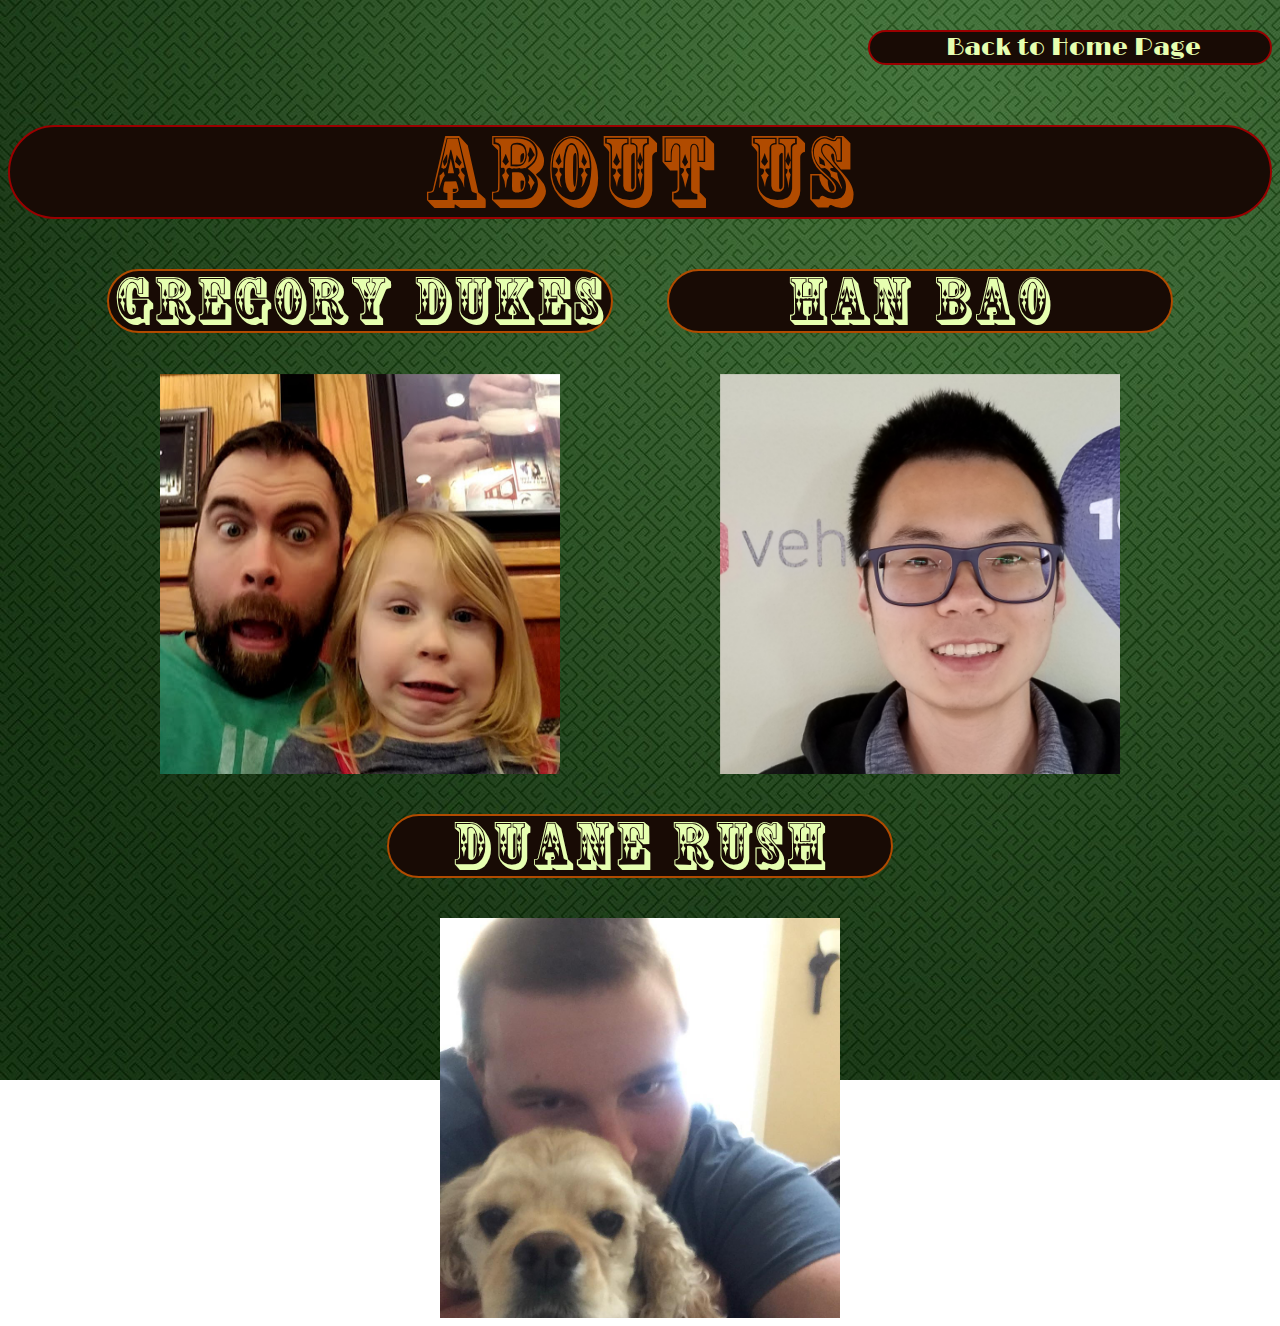
<file: aboutus.html>
<!DOCTYPE html>
<html>

<head>
  <meta charset="utf-8">
  <title>About Us</title>
  <link href="https://fonts.googleapis.com/css?family=Limelight" rel="stylesheet">
  <link href="CSS/aboutus.css" rel="stylesheet" />
</head>

<body>
  <nav>
    <a href="index.html">Back to Home Page</a>
  </nav>
  <h1 id="title">About Us</h1>

  <div class="gh">

    <section id="greg">
      <h1 class="person">Gregory Dukes</h2>
        <div class="flip-container">
          <div class="flipper">
            <div class="front">
             <img src="img/gregory.jpg" alt="Gregory" />
            </div>
            <div class="back">
              <p>Pictured here is code-ninja Gregory Dukes with his silly daughter Rowan.  Gregory was born and raised in and around Denver CO, and moved to Tacoma in the Autumn of 2012.  He is supported at home by his lovely wife Darcy to whome he has been married to for <span class="purple">var</span> marriageLength = <span class="blue">function</span> (<span class="yellow">currentYear</span> - <span class="yellow">yearMarried</span>) years.  Gregory is looking forward to code 301 and beyond with plans to be a software developer in the future.</p>
              <ul class="links_Gregory">
                <li><a href="kcils360@gmail.com"><img src="fonts/ios7-email-outline.png" alt="email icon"></a></li>
                <li><a href="https://github.com/Kcils360"><img src="fonts/social-github-outline.png" alt="github icon"></a></li>
                <li><a href="https://www.linkedin.com/in/gregory-dukes-47a420105/"><img src="fonts/social-linkedin-outline.png" alt="linkd in icon"></a></li>
              </ul>
            </div>
          </div>
        </div>
      </section>

      <section id="han">

        <h1 class="person">Han Bao</h2>

          <div class="flip-container">
            <div class="flipper">
              <div class="front">
          <img src="img/han.jpg" alt="Han" />
        </div>
        <div class="back">
          <p>I am Han and I hope you had fun playing our game! Originally a chemist in the chemical industry, I have synthesized things from Nobel-Price winning olefin catalysis to your daily food additive, I was tired of the repeativess in following a set of procedures a certain chemical. In desperate of applying my creativity I discovered that the IT field might just be what I am looking for, ever since I was determined to become a software developer! The other reason being chemicals can be very hazardous to you...  </p>
          <ul class="links_Han">
            <li><a href="hbao2016@hotmail.com"><img src="fonts/ios7-email-outline.png" alt="email icon"></a></li>
            <li><a href="https://github.com/han8909227"><img src="fonts/social-github-outline.png" alt="github icon"></a></li>
            <li><a href="https://www.linkedin.com/in/hbao2016/"><img src="fonts/social-linkedin-outline.png" alt="linkd in icon"></a></li>
          </ul>
        </div>
      </div>
    </div>
        </section>

      </div>
        <section id="duane">
          <h1 class="person">Duane Rush</h2>
            <div class="flip-container">
              <div class="flipper">
                <div class="front">
            <img src="img/duane.jpg" alt="Duane" />
          </div>
          <div class="back">
            <p>Hello! My name is Duane Rush and thank you for visiting our site. I am a former biologist gone software developer. I was born in Tacoma and raised in Gig Harbor until the end of second grade. Then my family moved to the Palm Springs area of California until we moved back to Washington after I was out of High School. I obtained my bachelors degree in Cell Biology from Central Washington University and after graduating worked a job that showed me that this was not the path I wanted my life to take. So now here I am at code fellows!</p>
            <ul class="links_Duane">
              <li><a href="desertduane@yahoo.com"><img src="fonts/ios7-email-outline.png" alt="email icon"></a></li>
              <li><a href="https://github.com/desertduane"><img src="fonts/social-github-outline.png" alt="github icon"></a></li>
            </ul>
          </div>
        </div>
      </div>

       </section>
  </body>
</html>
</file>
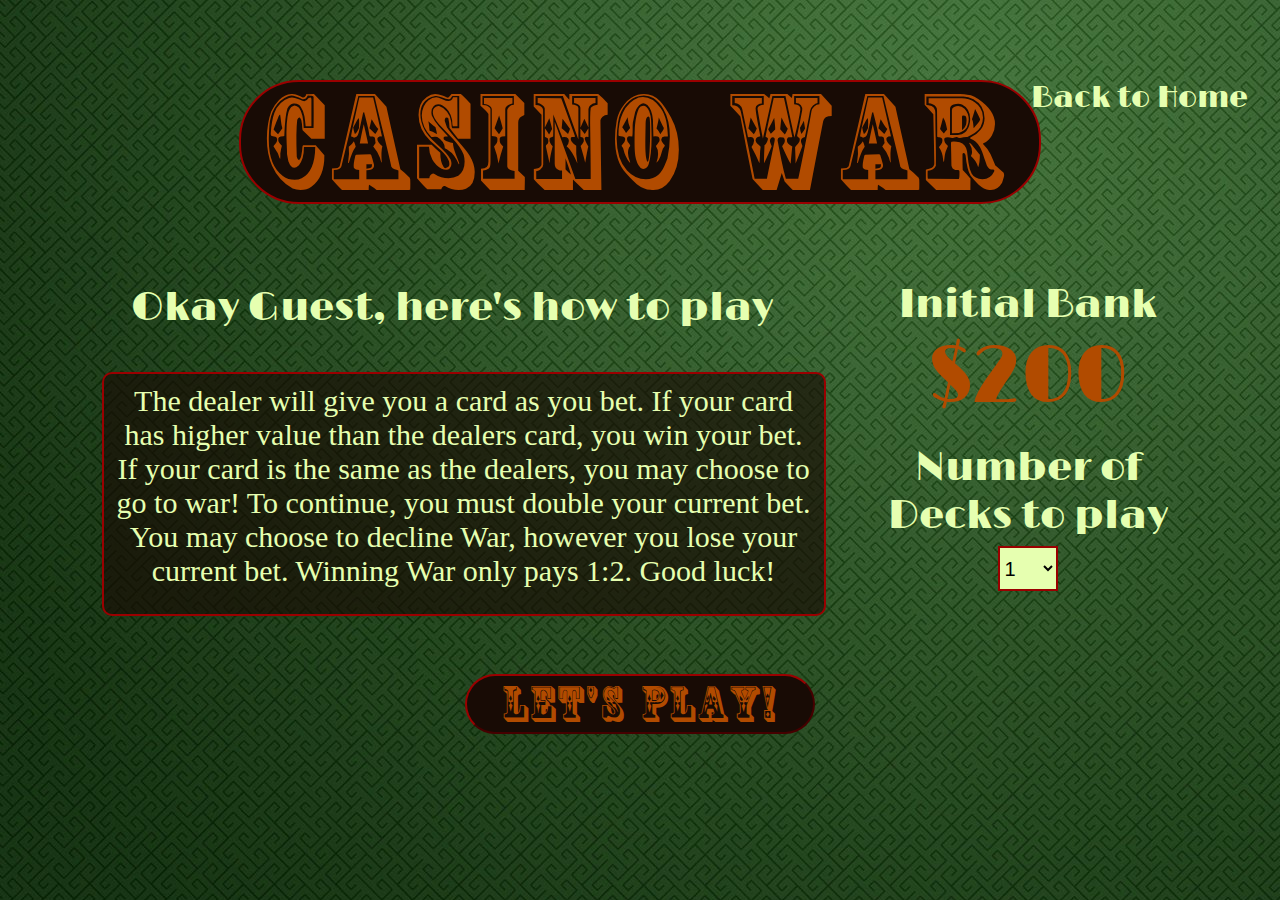
<file: rulespage.html>
<!DOCTYPE html>
<html>

<head>
  <meta charset="utf-8">
  <link rel="stylesheet" type="text/css" href="CSS/rulespage.css">
  <link href="https://fonts.googleapis.com/css?family=Limelight" rel="stylesheet">
  <title>Casino War Rules</title>
</head>

<body>
  <header>
    <nav>
      <a href="index.html">Back to Home</a>
    </nav>
    <h1 class="title">CASINO WAR</h1>
  </header>
  <section>
    <div class="howTo">
      <h2>Okay <span id="username">Guest</span>, here's how to play<h2>
        <p>The dealer will give you a card as you bet.  If your card has higher value than the dealers card, you win your bet.  If your card is the same as the dealers, you may choose to go to war!  To continue, you must double your current bet.  You may choose to decline War, however you lose your current bet.  Winning War only pays 1:2.  Good luck!</p>
      </div>
      <div class="bet">
        <h4>Initial Bank</h4>
        <h5 class="bankList">$200</h5>

        <h4>Number of Decks to play</h4>
        <select id="deckNum" name="deckNum">
          <option value="1">1</option>
          <option value="2">2</option>
          <option value="3">3</option>
          <option value="4">4</option>
          <option value="5">5</option>
        </select>

      </div>
    </section>
    <footer>
      <button id="play" type="submit" name="play" onclick="location.href='gameboard.html';" />Let's Play!</button>
    </footer>

    <script src="JS/rulespage.js"></script>
  </body>
</html>
</file>
<file: CSS/aboutus.css>
@font-face {
  font-family: "CoffeeTin";
  src: url("../fonts/CoffeeTin Initials.ttf");
}

html {
  background-image: url(../img/greenFelt.jpg);
  background-repeat: no-repeat;
  background-attachment: fixed;
}

nav {
  background-color: #180B05;
  border: 2px solid #9A0000;
  border-radius: 25px;
  width: 400px;
  margin-top: 30px;
  margin-left: 68%;
}

a {
  padding-left: 19%;
  font-size: 25px;
  font-family: 'Limelight', cursive;
  color: #E6FFB0;
  text-decoration: none;
}

a:hover {
  color: #B14B00;
}

#title {
  text-align: center;
  color: #B14B00;
  font-family: 'CoffeeTin', sans-serif;
  background-color: #180B05;
  font-size: 90px;
  border-radius: 60px;
  border: 2px solid #9A0000;
  font-weight: lighter;
  margin-bottom: 10px;
  z-index: 3;
}

.person {
  font-weight: lighter;
  font-family: 'CoffeeTin', sans-serif;
  font-size: 60px;
  color: #E6FFB0;
  background-color: #180B05;
  border-radius: 60px;
  border: 2px solid #B14B00
}

p {
  color: white;
  font-size: 20px;
}

img {
  display: block;
  margin: auto;
  height: 400px;
  width: 400px;
}

section {
  width: 40%;
}

.purple {
  color: #9b59b6;
}

.yellow {
  color: #f39c12;
}

.blue {
  color: #2980b9;
}

#greg {
  display: inline-block;
}

#han {
  display: inline-block;
  margin-left: 50px;
}

#duane {
  margin: 0 auto;
  text-align: center;
}

div {
  text-align: center;
  */
}

/* entire container, keeps perspective */
.flip-container {
  perspective: 1000px;
}

/* flip the pane when hovered */
.flip-container:hover .flipper, .flip-container.hover .flipper {
  transform: rotateY(180deg);
}

.flip-container, .front, .back {
  width: 400px;
  height: 400px;
}

/* flip speed goes here */
.flipper {
  transition: 1.0s;
  transform-style: preserve-3d;
  position: relative;
}

/* hide back of pane during swap */
.front, .back {
  backface-visibility: hidden;
  position: absolute;
  top: 0;
  left: 0;
}

/* front pane, placed above back */
.front {
  z-index: 2;
  transform: rotateY(0deg);
}

/* back, initially hidden pane */
.back {
  transform: rotateY(180deg);
  color: #E6FFB0;
  background-color: #180B05;
}

.flip-container {
  margin: 0 auto;
}

.links_Gregory {
  text-align: center;
  list-style: none;
  width: 360px;
  height: 55px;
  margin-top: 80px;
  background-color: #E6FFB0;
}

.links_Gregory li {
  display: inline-block;
  height: 52px;
  width: 52px;
}

.links_Gregory img {
  margin-top: -28px;
  height: 50px;
  width: 50px;
}

.links_Han {
  text-align: center;
  list-style: none;
  width: 360px;
  height: 55px;
  margin-top: 58px;
  background-color: #E6FFB0;
}

.links_Han li {
  display: inline-block;
}

.links_Han img {
  margin-top: -28px;
  height: 50px;
  width: 50px;
}

.links_Duane {
  text-align: center;
  list-style: none;
  width: 360px;
  height: 55px;
  margin-top: 35px;
  background-color: #E6FFB0;
}

.links_Duane li {
  display: inline-block;
}

.links_Duane img {
  margin-top: -28px;
  height: 50px;
  width: 50px;
}
</file>
<file: CSS/rulespage.css>
@font-face {
  font-family: "CoffeeTin";
  src: url("../fonts/CoffeeTin Initials.ttf");
}

html {
  background-image: url(../img/greenFelt.jpg);
}

body {
  width: 95%;
  height: auto;
  margin: 0px auto;
}

nav a {
  float: right;
  font-size: 30px;
  font-family: 'Limelight', cursive;
  color: #E6FFB0;
  text-decoration: none;
}

a:hover {
  color: #9A0000;
}

a:active {
  text-decoration: underline;
  color: #B14B00;
}

.title {
  border: 2px solid #9A0000;
  border-radius: 60px;
  margin: 80px 17% 40px 17%;
  text-align: center;
  font-family: 'CoffeeTin', sans-serif;
  font-weight: lighter;
  font-size: 120px;
  color: #B14B00;
  background-color: #180B05;
}

section {
  text-align: center;
  font-family: 'Limelight', cursive;
}

div {
  display: inline-block;
  width: 300px;
  height: 300px;
  margin: 0px 3%;
  color: #E6FFB0;
  font-size: 25px;
  vertical-align: middle;
}

.howTo h2 {
  margin-top: 40px;
  margin-bottom: 20px;
  font-size: 40px;
  font-weight: lighter;
}

.howTo {
  width: 700px;
  height: 350px;
}

.howTo p {
  width: 700px;
  height: 220px;
  border: 2px solid #9A0000;
  border-radius: 10px;
  padding: 10px;
  background-color: rgba(24, 11, 5, .65);
  font-family: Garamond;
  font-size: 30px;
  color: #E6FFB0;
}

.bankList {
  font-size: 60px;
  font-weight: 100;
  ;
  margin: 0px;
  color: #B14B00;
}

.bet h4 {
  margin-top: 12px;
  margin-bottom: 0px;
  font-size: 40px;
  font-weight: lighter;
}

.bet h5 {
  margin-bottom: 17px;
  font-size: 80px;
}

#play {
  width: 350px;
  height: 60px;
  position: relative;
  margin-left: calc(50% - 175px);
  margin-top: 80px;
  background-color: #180B05;
  font-family: 'CoffeeTin', sans-serif;
  font-weight: 100;
  font-size: 45px;
  color: #B14B00;
  border-radius: 30px;
  border-color: #9A0000;
}

#play:hover {
  background-color: #182803;
  color: #E6FFB0;
  border-color: #B14B00;
}

#play:active {
  background-color: #9A0000;
  color: #180B05;
  border-color: #B14B00;
}

#deckNum {
  font-size: 20px;
  width: 20%;
  height: 15%;
  margin-top: 2%;
  background-color: #E6FFB0;
  border: 2px solid #9A0000;
}
</file>
